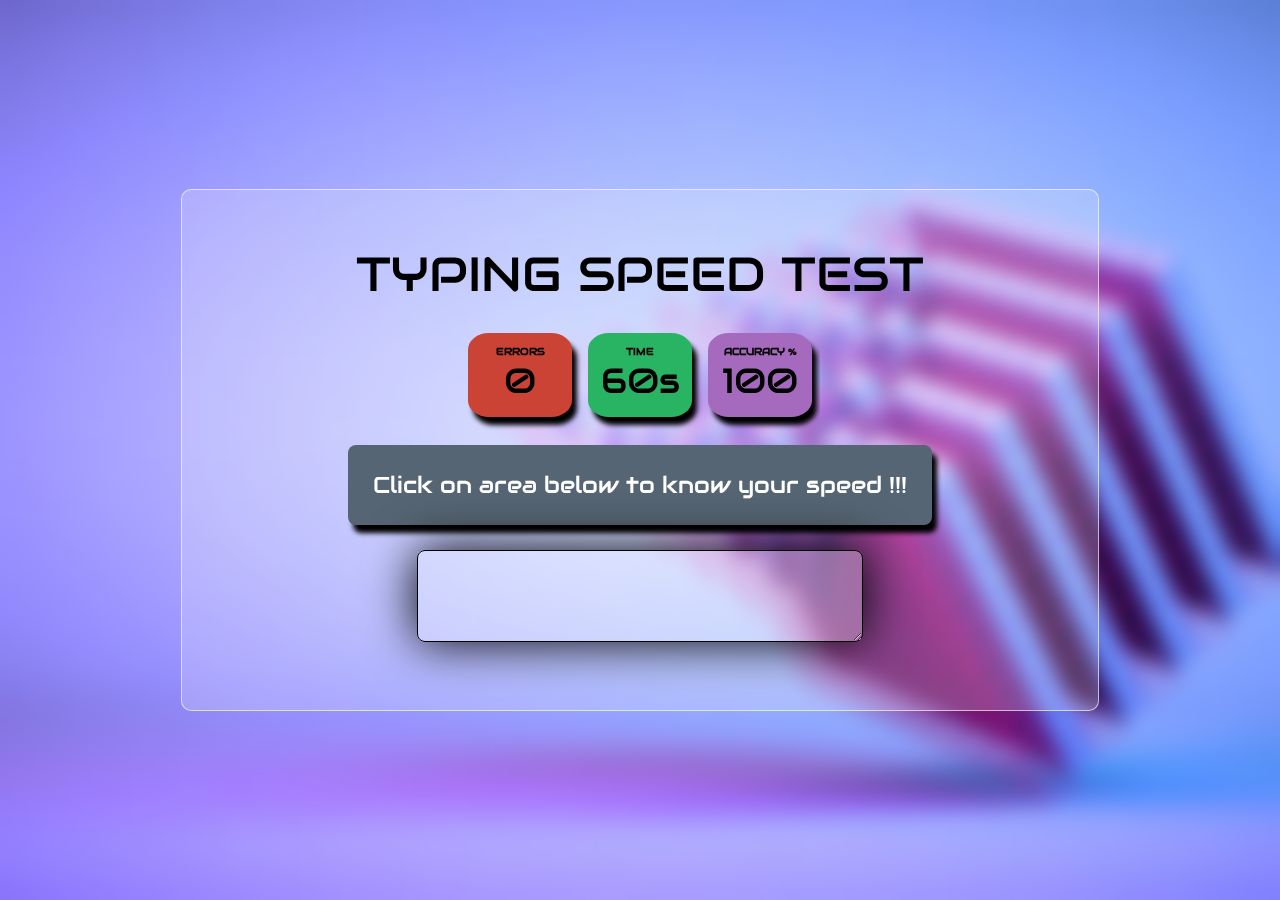
<file: index.html>
<!DOCTYPE html>

<head>
	<title>Typing speed test</title>
	<!-- External CSS file -->
	<link rel="stylesheet" href="styles.css">
</head>

<body>
	<div class="container">
		<div class="heading">TYPING SPEED TEST</div>
		<div class="header">
			<div class="wpm">
				<div class="header_text">WPM</div>
				<div class="curr_wpm">100</div>
			</div>
			<div class="cpm">
				<div class="header_text">CPM</div>
				<div class="curr_cpm">100</div>
			</div>
			<div class="errors">
				<div class="header_text">Errors</div>
				<div class="curr_errors">0</div>
			</div>
			<div class="timer">
				<div class="header_text">Time</div>
				<div class="curr_time">60s</div>
			</div>
			<div class="accuracy">
				<div class="header_text">Accuracy %</div>
				<div class="curr_accuracy">100</div>
			</div>
		</div>
		<div class="quote">
			Click on area below to know your speed !!!
		</div>
		<textarea class="input_area" placeholder="start typing here..." oninput="processCurrentText()"
			onfocus="startGame()">
    	</textarea>
		<button class="restart_btn" onclick="resetValues()">Restart</button>
	</div>
	<script src="script.js" alt="">
	</script>
</body>

</html>
</file>
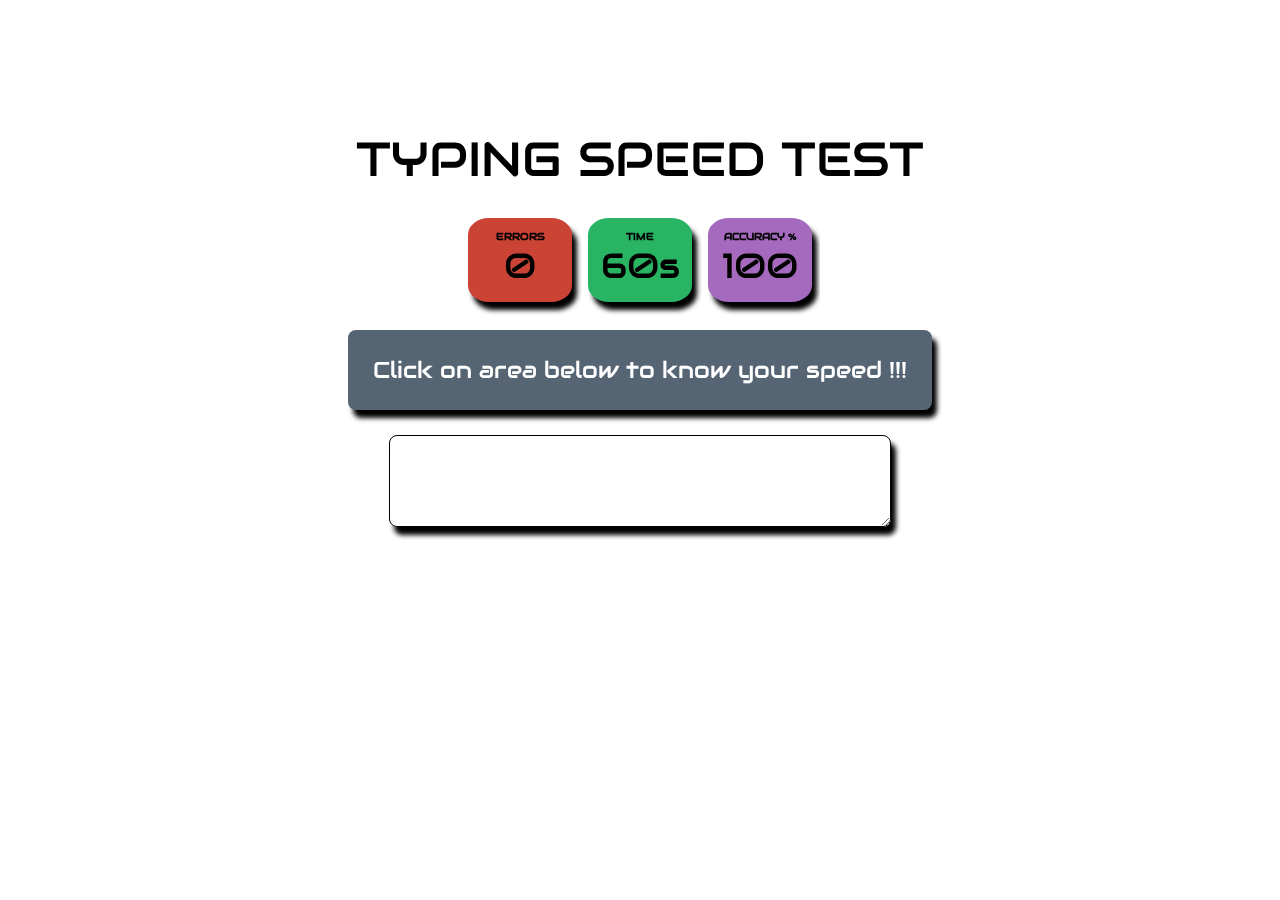
<file: Typing Test/index.html>
<!DOCTYPE html> 
<head> 
	<title>Typing speed test</title>
	<!-- External CSS file -->
	<link rel="stylesheet" href="styles.css">
	<!-- Importing fonts from goolge -->
    <link rel="stylesheet" href="https://fonts.googleapis.com/css?family=Audiowide|Sofia|Trirong">
</head>
<body>
    <div class="container">
	    <div class="heading">TYPING SPEED TEST</div>
    	<div class="header">
    	    <div class="wpm">
	    	    <div class="header_text">WPM</div>
            	<div class="curr_wpm">100</div>
        	</div>
            <div class="cpm"> 
            	<div class="header_text">CPM</div> 
    		    <div class="curr_cpm">100</div> 
    	    </div> 
	        <div class="errors"> 
		        <div class="header_text">Errors</div> 
    		    <div class="curr_errors">0</div> 
        	</div> 
	        <div class="timer"> 
		        <div class="header_text">Time</div> 
    		    <div class="curr_time">60s</div> 
    	    </div>
        	<div class="accuracy"> 
	        	<div class="header_text">Accuracy %</div> 
		        <div class="curr_accuracy">100</div> 
        	</div> 
	    </div> 
    	<div class="quote"> 
	        Click on area below to know your speed !!!
    	</div> 
	    <textarea class="input_area" placeholder="start typing here..." oninput="processCurrentText()" onfocus="startGame()"> 
    	</textarea> 
	    <button class="restart_btn" onclick="resetValues()">Restart</button> 
    </div>
    <script src="script.js" alt=""> 
    </script> 
</body> 
</html>
</file>
<file: styles.css>
@import url("https://fonts.googleapis.com/css?family=Audiowide");
@import url("https://fonts.googleapis.com/css?family=Playfair+Display");

* {
    margin: 0;
    font-family: "Audiowide", sans-serif;
    overflow: hidden;
}

body {
    height: 100vh;
    background: url("./assets/bg3.jpg") no-repeat center center fixed;
    background-size: cover;
    display: flex;
    align-items: center;
    justify-content: center;
    backdrop-filter: blur(10px);
}

.container {
    height: 500px;
    width: 70%;
    padding: 10px;
    background-color: rgba(255, 255, 255, 0.201);
    border: 1px solid #ffffffa1;
    display: flex;
    flex-direction: column;
    text-align: center;
    align-items: center;
    justify-content: center;
    border-radius: 10px;
}

@media only screen and (max-width: 56.25em) {
    .container {
        padding: 50px;
        padding-bottom: 30px;
    }
}

.heading {
    margin-top: 0;
    margin-bottom: 20px;
    font-size: 3rem;
    color: black;
}


@media only screen and (max-width: 56.25em) {
    .heading {
        font-size: 2.5rem;
        font-weight: 200px;
    }
}

.header {
    display: flex;
    padding-bottom: 10px;
    align-items: center;
}

.errors,
.cpm,
.wpm {
    background-color: #CB4335;
    height: 60px;
    width: 80px;
    margin: 8px;
    padding: 12px;
    border-radius: 20%;
    box-shadow: black 5px 8px 5px;
}

.timer,
.accuracy {
    background-color: #28B463;
    height: 60px;
    width: 80px;
    margin: 8px;
    padding: 12px;
    border-radius: 20%;
    box-shadow: black 5px 8px 5px;
}

.accuracy {
    background-color: #A569BD;
}

@media only screen and (max-width: 56.25em) {

    .errors,
    .cpm,
    .wpm,
    .timer,
    .accuracy {
        height: 50px;
        width: 70px;
    }
}

.cpm,
.wpm {
    background-color: #3498DB;
    display: none;
}

.header_text {
    text-transform: uppercase;
    font-size: 0.65rem;
    font-weight: 600;
}

@media only screen and (max-width: 56.25em) {
    .header_text {
        font-size: 0.55rem;
    }
}

.curr_errors,
.curr_cpm,
.curr_wpm,
.curr_time,
.curr_accuracy {
    font-size: 2.2rem;
}

@media only screen and (max-width: 56.25em) {

    .curr_errors,
    .curr_cpm,
    .curr_wpm,
    .curr_time,
    .curr_accuracy {
        font-size: 1.8rem;
    }

}

.quote {
    background-color: #566573;
    color: #fff;
    font-size: 1.45rem;
    margin: 10px;
    padding: 25px;
    border-radius: 8px;
    box-shadow: 5px 8px 5px #000;
}


@media only screen and (max-width: 56.25em) {
    .quote {
        font-size: 1.4rem;
        padding: 15px 10px 15px 10px;
        letter-spacing: 1.5px;
    }
}

.input_area {
    height: 50px;
    width: 45%;
    font-size: 1.5rem;
    font-weight: 600;
    margin: 15px;
    padding: 20px;
    border: 1px solid #000;
    border-radius: 8px;
    box-shadow: black 0px 0px 50px;
    background-color: rgba(255, 255, 255, 0.06);
    backdrop-filter: blur(20px);
}


@media only screen and (max-width: 56.25em) {
    .input_area {
        width: 80%;
        margin: 30px 0 0 0;
    }
}

.restart_btn {
    display: none;
    color: #fff;
    background-color: #5B2C6F;
    font-size: 1.5rem;
    padding: 10px;
    border: 0px;
    box-shadow: black 5px 8px 5px;
}

.incorrect_char {
    color: #ff0000;
    text-decoration: underline;
}

.correct_char {
    color: #006400;
}
</file>
<file: Typing Test/styles.css>
* {
    margin: 0;
    font-family: "Audiowide", sans-serif;
    overflow: hidden;
}
body {
    background: url(https://plus.unsplash.com/premium_photo-1701534008693-0eee0632d47a?w=500&auto=format&fit=crop&q=60&ixlib=rb-4.0.3&ixid=M3wxMjA3fDB8MHxzZWFyY2h8MTN8fHdlYnNpdGUlMjBiYWNrZ3JvdW5kfGVufDB8fDB8fHww) no-repeat center center fixed; 
    background-size: cover;
    align-items : center;
    border-radius: 20px;
} 
.container {
    text-align: center;
    background-color: rgba(255, 255, 255, 0.06);
    -webkit-backdrop-filter: blur(20px);
            backdrop-filter: blur(20px);
    padding: 10%;
    padding-bottom: 13%;
    display: flex; 
    flex-direction: column; 
    align-items: center; 
    border-radius: 10px;
} 
.heading {
    margin-bottom: 20px; 
    font-size: 3rem; 
    color: black; 
} 
.header { 
    display: flex;
    padding-bottom: 10px;
    align-items: center;
} 
.errors, .cpm, .wpm {
    background-color: #CB4335;
    height: 60px; 
    width: 80px; 
    margin: 8px; 
    padding: 12px; 
    border-radius: 20%; 
    box-shadow: black 5px 8px 5px; 
}
.timer, .accuracy {
    background-color: #28B463;
    height: 60px; 
    width: 80px; 
    margin: 8px; 
    padding: 12px; 
    border-radius: 20%; 
    box-shadow: black 5px 8px 5px;
}
.accuracy {
    background-color: #A569BD;
}
.cpm, .wpm {
    background-color: #3498DB;
    display: none; 
} 
.header_text { 
    text-transform: uppercase; 
    font-size: 0.65rem; 
    font-weight: 600; 
} 
.curr_errors, .curr_cpm, .curr_wpm, .curr_time, .curr_accuracy {
    font-size: 2.2rem;
}
.quote { 
    background-color: #566573;
    color: white;
    font-size: 1.45rem; 
    margin: 10px; 
    padding: 25px; 
    border-radius: 8px;
    box-shadow: black 5px 8px 5px; 
} 
.input_area {
    height: 50px; 
    width: 45%; 
    font-size: 1.5rem; 
    font-weight: 600; 
    margin: 15px; 
    padding: 20px; 
    border: 1px solid #000;
    border-radius: 8px;
    box-shadow: black 5px 8px 5px;
    background-color: rgba(255, 255, 255, 0.06);
    -webkit-backdrop-filter: blur(20px);
            backdrop-filter: blur(20px);
} 
.restart_btn { 
    display: none;
    color: white;
    background-color: #5B2C6F;
    font-size: 1.5rem; 
    padding: 10px; 
    border: 0px; 
    box-shadow: black 5px 8px 5px; 
} 
.incorrect_char { 
    color: red; 
    text-decoration: underline; 
} 
.correct_char { 
    color: darkgreen; 
}
</file>
